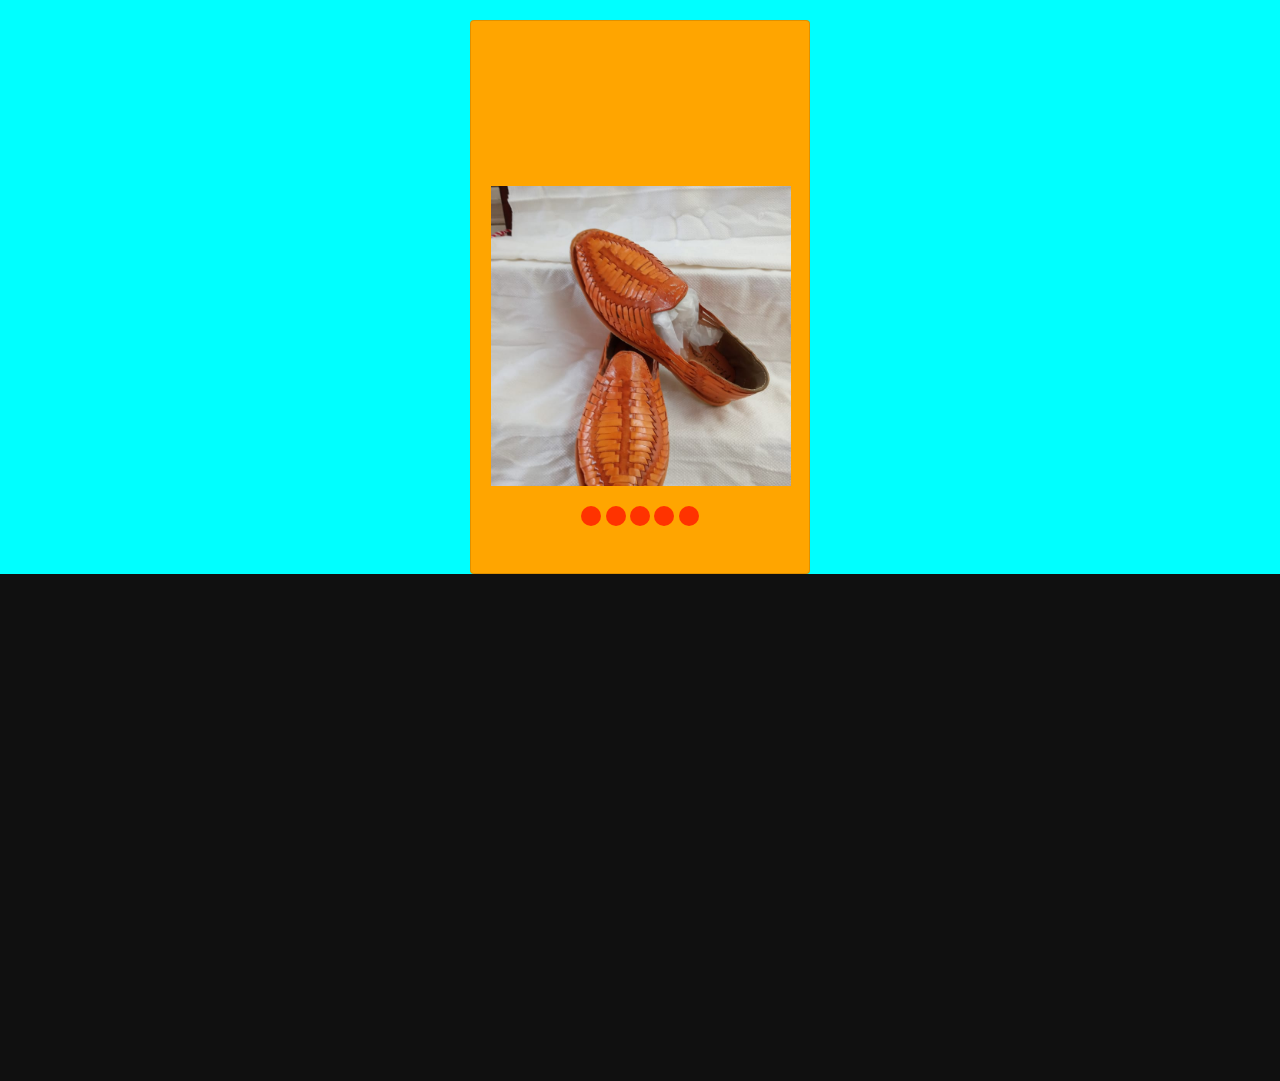
<file: Talabarteria-main/index.html>
<!DOCTYPE html>

<html lang="es-MX">
<head>

	<title>Talabarteria La Dueña </title>

	<meta charset="utf-8">
	<meta keywords="">
	<meta description="">
	<meta name="viewport" content="width=device-width", user-scalable="no">

	<script	src="https://code.jquery.com/jquery-3.6.0.js"	integrity="sha256-H+K7U5CnXl1h5ywQfKtSj8PCmoN9aaq30gDh27Xc0jk="	crossorigin="anonymous"></script>

	<script src="https://cdn.jsdelivr.net/npm/popper.js@1.16.1/dist/umd/popper.min.js" integrity="sha384-9/reFTGAW83EW2RDu2S0VKaIzap3H66lZH81PoYlFhbGU+6BZp6G7niu735Sk7lN" crossorigin="anonymous"></script>

	<script src="https://cdn.jsdelivr.net/npm/bootstrap@4.5.3/dist/js/bootstrap.min.js" integrity="sha384-w1Q4orYjBQndcko6MimVbzY0tgp4pWB4lZ7lr30WKz0vr/aWKhXdBNmNb5D92v7s" crossorigin="anonymous"></script>

	<link rel="stylesheet" type="text/css" href="estilos/bootstrapNaranja.min.css">

	<link rel="stylesheet" type="text/css" href="estilos/estilos.css">
	<link rel="stylesheet" type="text/css" href="estilos/estilosslide.css">
	<!--link rel="stylesheet" type="text/css" href="estilos/estilosfooter.css"-->
	<!--link rel="stylesheet" type="text/css" href="estilos/bootstrapNaranja.min"-->
</head>
<div class="containerHeader">

</div>
<body id="Indexbody">

    <!-- Header, nav y breadcrumbs -->
  
		<div class="row no-gutters">
		<div aling="rigth"class="mx-auto" style="width: 370px;">
		<div class="container-fluid">
		<div class="card " style="background-color: orange" >
		<div class="embed-responsive embed-responsive-21by9">
		<div  class="card-body">

			<ul class="slider">
				<li id="slide1">
					<img src="img/Catalogo/Chanclas1.jpg"/>
				</li>
    			<li id="slide2">
      				<img src="img/Catalogo/Chanclas2.jpg"/>
    			</li>
    			<li id="slide3">
      				<img src="img/Catalogo/Montura1.jpg"/>
    			</li>
    			<li id="slide4">
      				<img src="img/Catalogo/Montura2.jpg"/>
    			</li>
    			<li id="slide5">
      				<img src="img/Catalogo/Montura4.jpg"/>
    			</li>
    		</ul>
    		<ul class="menu">
    			<li>
    				<a href="#slide1"></a>
    			</li>
    			<li>
      				<a href="#slide2"></a>
    			</li>
     			<li>
      				<a href="#slide3"></a>
    			</li>
    			<li>
      				<a href="#slide4"></a>
    			</li>
    			<li>
      				<a href="#slide5"></a>
    			</li>
    		</ul>
    		</div>
    		</div>
    		</div>
    		</div>
    		</div>
    		</div>
        <!-- Slideshow container -->
  <!-- Footer -->
  <div class="containerFooter">
	
  </div>
  <!-- Fin Footer -->
  <div class="container-footer">
    <iframe class=" embed-responsive-item" id="map" src="https://www.google.com/maps/embed?pb=!1m18!1m12!1m3!1d766.0958092544233!2d-104.66728457595575!3d24.024492975773946!2m3!1f0!2f0!3f0!3m2!1i1024!2i768!4f13.1!3m3!1m2!1s0x869bc822785ad2b9%3A0x3f9f9688bd14a9c5!2sMercado%20Gomez%20Palacio!5e0!3m2!1ses!2smx!4v1603566267730!5m2!1ses!2smx" width="1730" height="500" frameborder="0" style="border:0;" allowfullscreen="true" aria-hidden="false" tabindex="0" ></iframe>
  </div>
</body>
</html>

<script>
    $(document).ready(function () {
      $('.containerHeader').load('header.html');
	  $('.containerFooter').load('footer.html');
    });
</script>
</file>
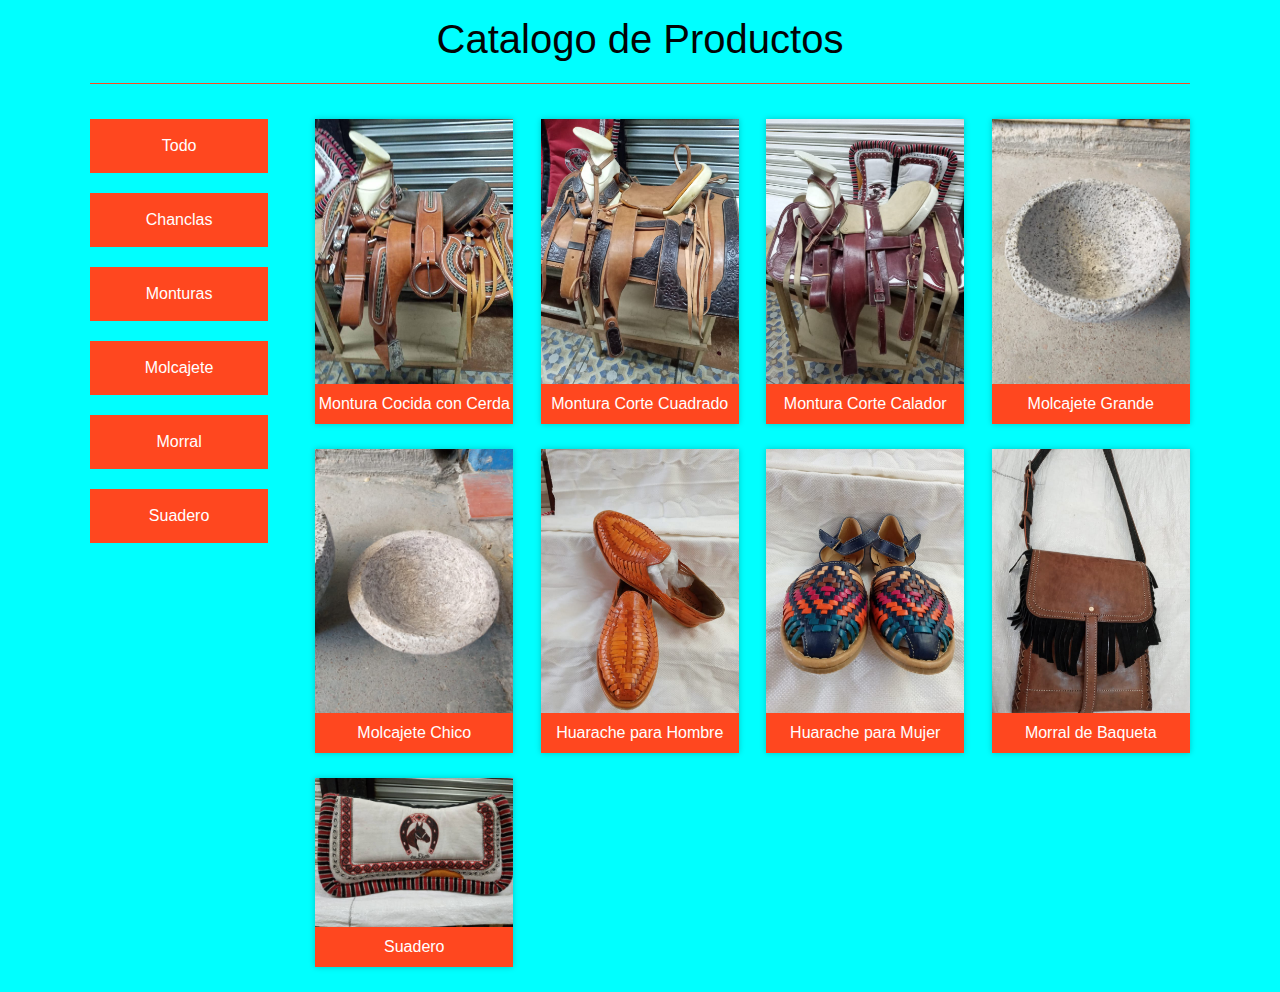
<file: Talabarteria-main/catalogo.html>
<!DOCTYPE html>
<html lang="es-MX">
<head>
	<title>Talabarteria La Dueña</title>
	<meta charset="utf-8">
	<meta keywords="">
	<meta description="">
	<meta name="viewport" content="width=device-width, user-scalable=no">

	<script	src="https://code.jquery.com/jquery-3.6.0.js"	integrity="sha256-H+K7U5CnXl1h5ywQfKtSj8PCmoN9aaq30gDh27Xc0jk="	crossorigin="anonymous"></script>

	<script src="https://cdn.jsdelivr.net/npm/popper.js@1.16.1/dist/umd/popper.min.js" integrity="sha384-9/reFTGAW83EW2RDu2S0VKaIzap3H66lZH81PoYlFhbGU+6BZp6G7niu735Sk7lN" crossorigin="anonymous"></script>

	<script src="https://stackpath.bootstrapcdn.com/bootstrap/4.5.2/js/bootstrap.min.js" integrity="sha384-B4gt1jrGC7Jh4AgTPSdUtOBvfO8shuf57BaghqFfPlYxofvL8/KUEfYiJOMMV+rV" crossorigin="anonymous"></script>

	<script type="text/javascript" src="js/scriptcatalogo.js"></script>

	<link rel="stylesheet" href="https://stackpath.bootstrapcdn.com/bootstrap/4.5.2/css/bootstrap.min.css" integrity="sha384-JcKb8q3iqJ61gNV9KGb8thSsNjpSL0n8PARn9HuZOnIxN0hoP+VmmDGMN5t9UJ0Z" crossorigin="anonymous">
	
	<link rel="stylesheet" type="text/css" href="estilos/estilos.css">
	<link rel="stylesheet" type="text/css" href="estilos/estiloscatalogo.css">
	<!--link rel="stylesheet" type="text/css" href="estilos/bootstrapNaranja.min"-->

</head>
<div class="containerHeader">

</div>
<body id="Indexbody">
	<main>
		<div class="wrap">
		<h1>Catalogo de Productos</h1>
		<div class="store-wrapper">
			<div class="category_list">
				<a href="#" class="category_item" category="all">Todo</a>
				<a href="#" class="category_item" category="chanclas">Chanclas</a>
				<a href="#" class="category_item" category="monturas">Monturas</a>
				<a href="#" class="category_item" category="molcajete">Molcajete</a>
				<a href="#" class="category_item" category="mariconera">Morral</a>
				<a href="#" class="category_item" category="suadero">Suadero</a>
			</div>
			<section class="products-list">
				<div class="product-item" category="monturas">
					<img src="img/Catalogo/Montura1.jpg" alt="" >
					<a href="#">Montura Cocida con Cerda</a>
				</div>
				<div class="product-item" category="monturas">
					<img src="img/Catalogo/Montura2.jpg" alt="" >
					<a href="#">Montura Corte Cuadrado</a>
				</div>
				<div class="product-item" category="monturas">
					<img src="img/Catalogo/Montura4.jpg" alt="" >
					<a href="#">Montura Corte Calador</a>
				</div>
				<div class="product-item" category="molcajete">
					<img src="img/Catalogo/MolcajeteGrande.jpg" alt="" >
					<a href="#">Molcajete Grande</a>
				</div>
				<div class="product-item" category="molcajete">
					<img src="img/Catalogo/MolcajeteChico.jpg" alt="" >
					<a href="#">Molcajete Chico</a>
				</div>
				<div class="product-item" category="chanclas">
					<img src="img/Catalogo/Chanclas1.jpg" alt="" >
					<a href="#">Huarache para Hombre</a>
				</div>
				<div class="product-item" category="chanclas">
					<img src="img/Catalogo/Chanclas2.jpg" alt="" >
					<a href="#">Huarache para Mujer</a>
				</div>
				<div class="product-item" category="mariconera">
					<img src="img/Catalogo/Mariconeda.jpg" alt="" >
					<a href="#">Morral de Baqueta</a>
				</div>
				<div class="product-item" category="suadero">
					<img src="img/Catalogo/Suadero.jpg" alt="" >
					<a href="#">Suadero</a>
				</div>
			</section>
		</div>
	</div>
	</main>
</body>
</html>
<script>
    $(document).ready(function () {
      $('.containerHeader').load('header.html');
    });
</script>
</file>
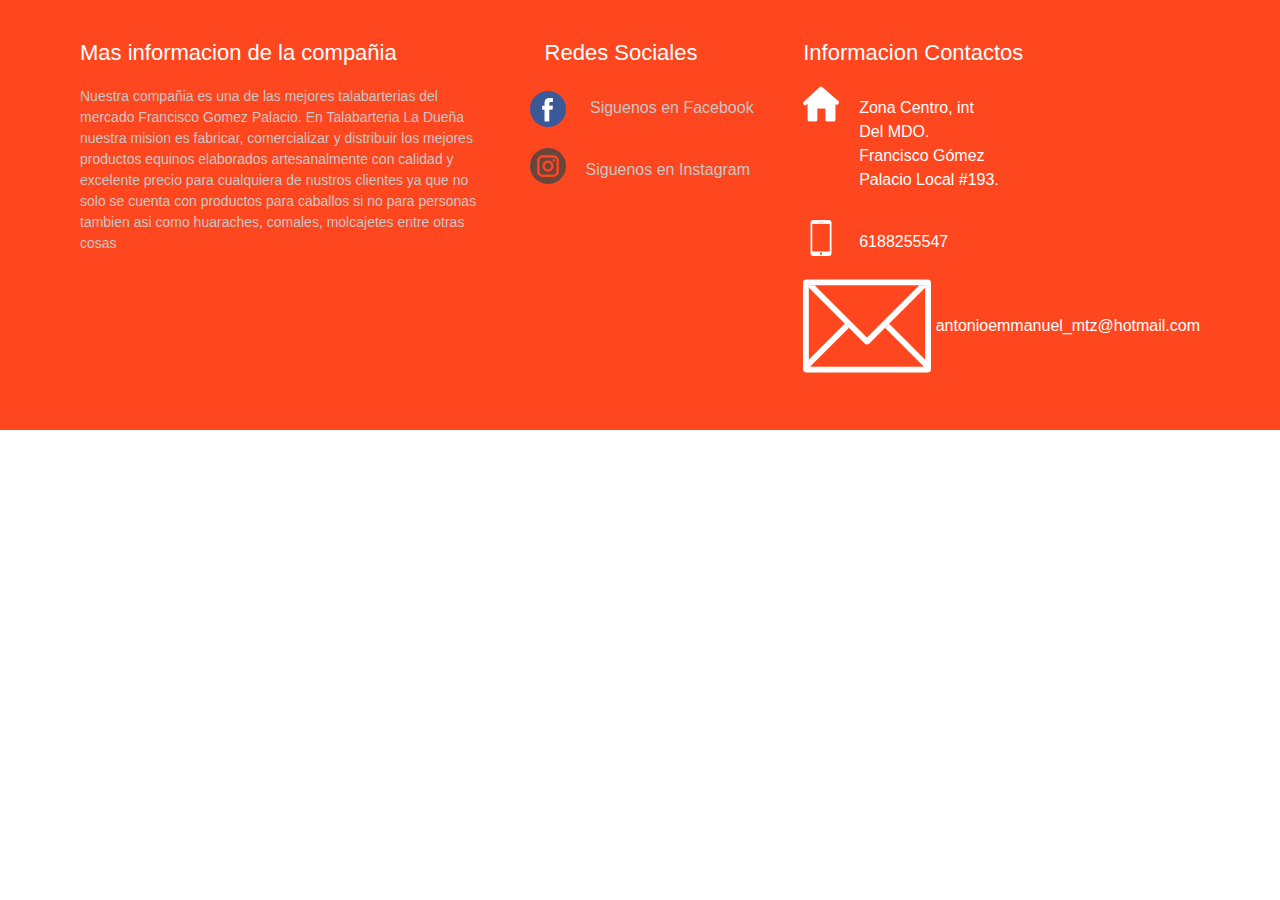
<file: Talabarteria-main/footer.html>
<!DOCTYPE html>

<html lang="es-MX">
<head>

	<title>Talabarteria La Dueña</title>

	<meta charset="utf-8">
	<meta keywords="">
	<meta description="">
	<meta name="viewport" content="width=device-width, user-scalable=no">

	<script src="https://code.jquery.com/jquery-3.5.1.slim.min.js" integrity="sha384-DfXdz2htPH0lsSSs5nCTpuj/zy4C+OGpamoFVy38MVBnE+IbbVYUew+OrCXaRkfj" crossorigin="anonymous"></script>

	<script src="https://cdn.jsdelivr.net/npm/popper.js@1.16.1/dist/umd/popper.min.js" integrity="sha384-9/reFTGAW83EW2RDu2S0VKaIzap3H66lZH81PoYlFhbGU+6BZp6G7niu735Sk7lN" crossorigin="anonymous"></script>

	<script src="https://cdn.jsdelivr.net/npm/bootstrap@4.5.3/dist/js/bootstrap.min.js" integrity="sha384-w1Q4orYjBQndcko6MimVbzY0tgp4pWB4lZ7lr30WKz0vr/aWKhXdBNmNb5D92v7s" crossorigin="anonymous"></script>

	<link rel="stylesheet" type="text/css" href="estilos/bootstrapNaranja.min.css">
	<link rel="stylesheet" type="text/css" href="estilos/estilos.css">

</head>

<body>
	<footer>
       <div class="container-footer-all">
            <div class="container-body">
                <div class="colum1">
                    <h1>Mas informacion de la compañia</h1>

                    <p>Nuestra compañia es una de las mejores talabarterias del mercado Francisco Gomez Palacio. En Talabarteria La Dueña nuestra mision es fabricar, comercializar y distribuir los mejores productos equinos elaborados artesanalmente con calidad y excelente precio para cualquiera de nustros clientes ya que no solo se cuenta con productos para caballos si no para personas tambien asi como huaraches, comales, molcajetes entre otras cosas </p>
                </div>
                <div class="colum2">
                    <h1>Redes Sociales</h1>
                    <div class="row">
                        <a href="https://www.facebook.com/Talabarteria-to%C3%B1o-107800657609497/">
                            <img src="img/facebook.png">
                            <label>Siguenos en Facebook</label>    
                        </a>
                        
                    </div>
                    <div class="row">
                        <img src="img/instagram.png">
                        <label>Siguenos en Instagram</label>
                    </div>
                </div>
                <div class="colum3">
                    <h1>Informacion Contactos</h1>
                    <div class="row2">
                        <img src="img/house.png">
                        <label> Zona Centro, int Del MDO. Francisco Gómez Palacio Local #193.</label>
                    </div>
                    <div class="row2">
                        <img src="img/smartphone.png">
                        <label> 6188255547</label>
                    </div>
                    <div class="img">
                        <img src="img/contact.png">
                         <label>antonioemmanuel_mtz@hotmail.com</label>
                    </div>
                </div>
            </div>
        </div>
    </footer>
</body>
</html>
</file>
<file: Talabarteria-main/estilos/estilos.css>
body{
	background: #fff;
	color:#000;
}

#iframeHeader, #iframeFooter{
  width: 100%;
  border:none;
}

#iframeHeader{
  height: 200px;
}

#iframeHeader, #iframeFooter{
  width: 100%;
  border:none;
}

#encabezado{
	text-align: center;
}

#logo{
	width: 150px;
	margin-right: 20px;
}

#mainNav a:link{
	font-size: 18pt;
}

#Indexbody{
    background: url(https://c4.wallpaperflare.com/wallpaper/281/540/1014/cowboys-wallpaper-preview.jpg) no-repeat fixed center cyan;
    background-size: cover; 
}
              
/*Footer*/
*{
    margin: 0px;
    padding: 0px;
    box-sizing: border-box;
    font-family: sans-serif;
}

footer{
    width: 100%;
    background: #FF471F;
    color: white;   
    
}

.container-footer-all{
    width: 100%;
    max-width: 1200px;
    margin: auto;
    padding: 40px;
}

.container-body{
    display: flex;
    justify-content: space-between;
}

.colum1{
    max-width: 400px;
}

.colum1 h1{
    font-size: 22px;
}

.colum1 p{
    font-size: 14px;
    color: #C7C7C7;
    margin-top: 20px;
}

.colum2{
    max-width: 400px;
    
}

.colum2 h1{
    font-size: 22px;
}

.row{
    margin-top: 20px;
    display: flex;
}

.row img{
    width: 36px;
    height: 36px;
}

.row label{
    margin-top: 10px;
    margin-left: 20px;
    color: #C7C7C7;
}

.colum3{
    max-width: 400px;
}

.colum3 h1{
    font-size: 22px;
}

.row2{
    margin-top: 20px;
    display: flex;
}

.row2 img{
    width: 36px;
    height: 36px;
}

.row2 label{
    margin-top: 10px;
    margin-left: 20px;
    max-width: 140px;
}

.container-footer{
    width: 100%;  
    background: #101010;
}

.footer{
    max-width: 1200px;
    margin: auto;
    display: flex;
    justify-content: space-between;  
    padding: 20px;
}

.copyright{
    color: #C7C7C7;
}

.copyright a{
    text-decoration: none;
    color: white;
    font-weight: bold;
}

.information a{
    text-decoration: none;
    color: #C7C7C7;
}


@media screen and (max-width: 1100px){
    
    .container-body{
        flex-wrap: wrap;
    }
    
    .colum1{
        max-width: 100%;
    }
    
    .colum2,
    .colum3{
        margin-top: 40px;
    }
}
/*footer{
	background: #666;
	height: 450px;
	color: #fff;
	text-align: center;
	padding: 10px;
}*/

/*footer div{
	border: 1px solid red;
	display: inline-block;
	height: inherit;
	width: 24.5%;
	margin: 0;
}*/

#search{
	width: 30px;
	margin: 0px 20px;
	color: 	#0000ff;
	background-color: #1883ba;

}

.btos{
  margin: 0 10px;
}

#btoAgregarCat{
	float: right;
}

#id01{
	padding: 40px;
}

#id01 form{
	padding: 40px;
}

/* The Modal (background) */
.modal {
  display: none; /* Hidden by default */
  position: fixed; /* Stay in place */
  z-index: 1; /* Sit on top */
  left: 0;
  top: 0;
  width: 100%; /* Full width */
  height: 100%; /* Full height */
  overflow: auto; /* Enable scroll if needed */
  background-color: rgb(0,0,0); /* Fallback color */
  background-color: rgba(0,0,0,0.4); /* Black w/ opacity */
  padding-top: 60px;
}

/* Modal Content/Box */
.modal-content {
  background-color: #fefefe; 
  margin: 5px auto; /* 15% from the top and centered */
  border: 1px solid #888;
  width: 80%; /* Could be more or less, depending on screen size */
}

/* The Close Button */
.close {
  /* Position it in the top right corner outside of the modal */
  position: absolute;
  right: 25px;
  top: 0;
  color: #000;
  font-size: 35px;
  font-weight: bold;
}

/* Close button on hover */
.close:hover,
.close:focus {
  color: red;
  cursor: pointer;
}

/* Add Zoom Animation */
.animate {
  -webkit-animation: animatezoom 0.6s;
  animation: animatezoom 0.6s
}

@-webkit-keyframes animatezoom {
  from {-webkit-transform: scale(0)}
  to {-webkit-transform: scale(1)}
}

@keyframes animatezoom {
  from {transform: scale(0)}
  to {transform: scale(1)}
}
</file>
<file: Talabarteria-main/estilos/estilosslide.css>
.container{
  margin: auto;
  background-color: white;
  width: 300px;
  padding: 30px;
}

ul, li {
    padding: 0;
    margin: 0;
    list-style: none;
}

ul.slider{
  position: relative;
  width: 300px;
  height: 300px;
}

ul.slider li {
    position: absolute;
    left: 0px;
    top: 0px;
    opacity: 0;
    width: inherit;
    height: inherit;
    transition: opacity .5s;
    background:#fff;
}

ul.slider li img{
  width: 100%;
  height: 300px;
  object-fit: cover;
}

ul.slider li:first-child {
    opacity: 1; /*Mostramos el primer <li>*/
}

ul.slider li:target {
    opacity: 1; /*Mostramos el <li> del enlace que pulsemos*/
}

.menu{
  text-align: center;
  margin: 20px;
}

.menu li{
  display: inline-block;
  text-align: center;
}

.menu li a{
  display: inline-block;
  color: white;
  text-decoration: none;
  background-color: #ff3300;
  padding: 10px;
  width: 20px;
  height: 20px;
  font-size: 20px;
  border-radius: 100%;
}
</file>
<file: Talabarteria-main/estilos/estiloscatalogo.css>
*{
	margin: 0;
	padding: 0;
	box-sizing: border-box;
}

body{
	background: #E0E4E5;
	font-family: 'Open Sans', sans-serif;
}

.wrap{
	max-width: 1100px;
	width: 90%;
	margin: auto;
}

.wrap > h1{
	color: #030405;
	font-weight: 400;
	display: flex;
	flex-direction: column;
	text-align: center;
	margin: 15px 0px;
}

.wrap > h1:after{
	content: '';
	width: 100%;
	height: 1px;
	background: #FF471F;
	margin: 20px 0;
}

.store-wrapper{
	display: flex;
	flex-wrap: wrap;
}

.category_list{
	display: flex;
	flex-direction: column;
	width: 18%;
}

.category_list .category_item{
	display: block;
	width: 90%;
	padding: 15px 0;
	margin-bottom: 20px;
	background: #FF471F;

	text-align: center;
	text-decoration: none;
	color: #fff;
}

.category_list .ct_item-active{
	background: #B55A47;
}

/*Productos*/

.products-list{
	width: 82%;
	display: flex;
	flex-wrap: wrap;
}


.products-list .product-item{
	width: 22%;
	margin-left: 3%;
	margin-bottom: 25px;
	box-shadow: 0px 0px 6px 0px rgba(0,0,0,0.22);

	display: flex;
	flex-direction: column;
	align-items: center;
	align-self: flex-start;

	transition: all .4s;
}

.products-list .product-item img{
	width: 100%;
}

.products-list .product-item a{
	display: block;
	width: 100%;
	padding: 8px 0;
	background: #FF471F;

	color: #fff;
	text-align: center;
	text-decoration: none;
}



@media screen and (max-width: 1100px){
	.products-list .product-item{
		width: 30.3%;
	}
}

@media screen and (max-width: 900px){
	.category_list,
	.products-list{
		width: 100%;
	}

	.category_list{
		flex-direction: row;
		justify-content: space-between;
	}

	.category_list .category_item{
		align-self: flex-start;
		width: 15%;
		font-size: 14px;
	}

	.products-list .product-item{
		margin-left: 4.5%;
	}

	.products-list .product-item:nth-child(3n+1){
		margin-left: 0px;
	}
}

@media screen and (max-width: 700px){
	.category_list{
		flex-direction: column;
	}
	.category_list .category_item{
		width: 100%;
		margin-bottom: 10px;
	}
}

@media screen and (max-width: 600px){

	.products-list .product-item{
		width: 47.5%;
	}

	.products-list .product-item:nth-child(3n+1){
		margin-left: 4.5%;
	}

	.products-list .product-item:nth-child(2n+1){
		margin-left: 0px;
	}

}

@media screen and (max-width: 350px){
	.products-list .product_item{
		width: 100%;
		margin-left: 0px;
	}
}
</file>
